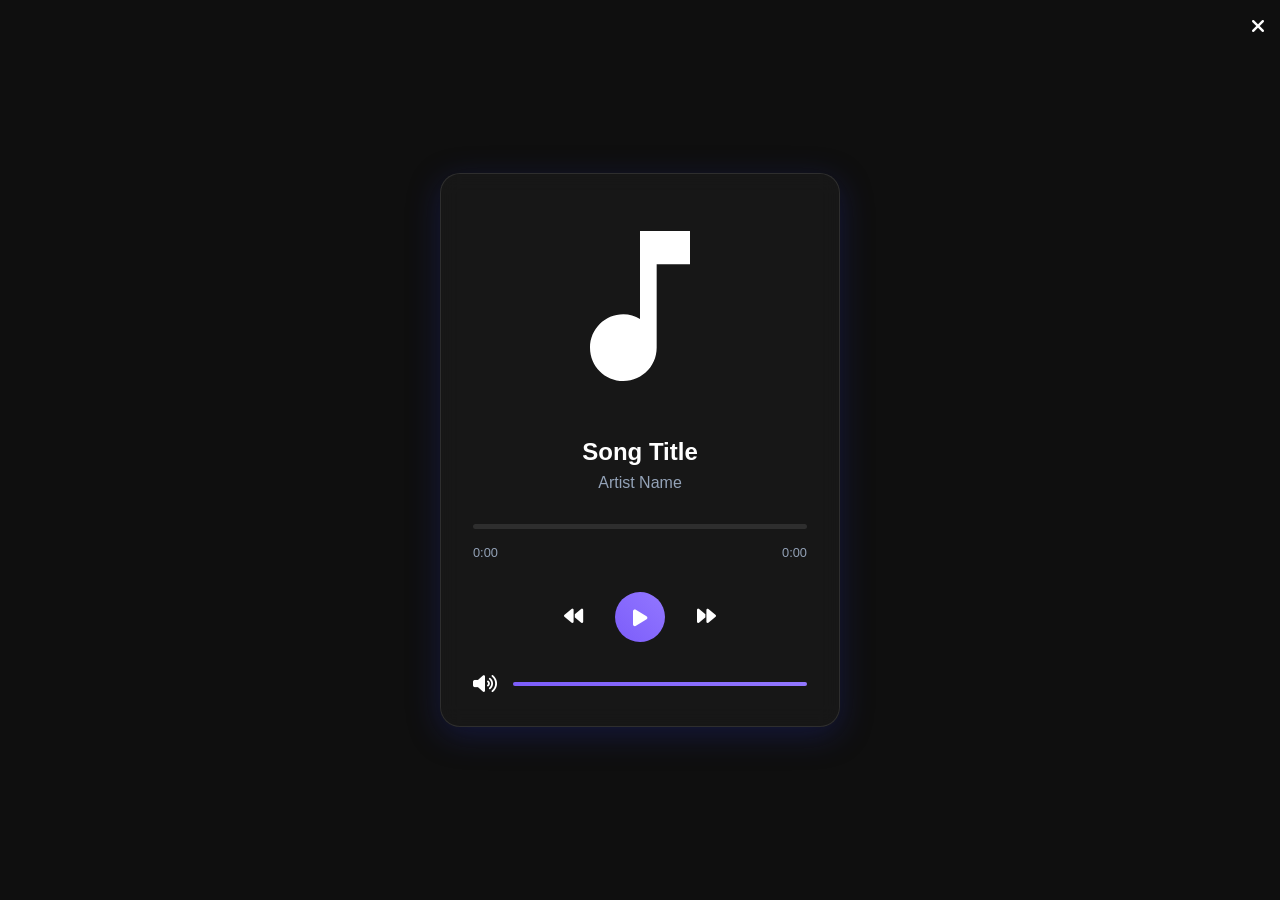
<file: player.html>
<!DOCTYPE html>
<html lang="en">
<head>
    <meta charset="UTF-8">
    <meta name="viewport" content="width=device-width, initial-scale=1.0">
    <title>Melodify - Player</title>
    <link rel="stylesheet" href="https://cdnjs.cloudflare.com/ajax/libs/font-awesome/6.0.0/css/all.min.css">
    <style>
        * {
            margin: 0;
            padding: 0;
            box-sizing: border-box;
        }

        body {
            font-family: Arial, sans-serif;
            background-color: #0f0f0f;
            color: #ffffff;
            display: flex;
            justify-content: center;
            align-items: center;
            min-height: 100vh;
            padding: 20px;
        }

        .player-container {
            width: 100%;
            max-width: 400px;
            background: rgba(26, 26, 26, 0.8);
            backdrop-filter: blur(10px);
            border-radius: 20px;
            padding: 2rem;
            box-shadow: 0 8px 32px 0 rgba(31, 38, 135, 0.37);
            border: 1px solid rgba(255, 255, 255, 0.1);
        }

        .song-thumbnail {
            width: 200px;
            height: 200px;
            border-radius: 15px;
            margin: 0 auto 2rem;
            display: block;
            object-fit: cover;
        }

        .song-info {
            text-align: center;
            margin-bottom: 2rem;
        }

        .song-title {
            font-size: 1.5rem;
            margin-bottom: 0.5rem;
            color: #ffffff;
        }

        .artist-name {
            font-size: 1rem;
            color: #94a3b8;
        }

        .progress-container {
            width: 100%;
            height: 5px;
            background: rgba(255, 255, 255, 0.1);
            border-radius: 5px;
            margin-bottom: 1rem;
            cursor: pointer;
            position: relative;
        }

        .progress-bar {
            height: 100%;
            background: linear-gradient(45deg, #7c5dfa, #9277ff);
            border-radius: 5px;
            width: 0%;
            transition: width 0.1s linear;
        }

        .time-info {
            display: flex;
            justify-content: space-between;
            font-size: 0.8rem;
            color: #94a3b8;
            margin-bottom: 2rem;
        }

        .controls {
            display: flex;
            justify-content: center;
            align-items: center;
            gap: 2rem;
            margin-bottom: 2rem;
        }

        .control-btn {
            background: none;
            border: none;
            color: #ffffff;
            cursor: pointer;
            transition: transform 0.2s;
        }

        .control-btn:hover {
            transform: scale(1.1);
        }

        .play-pause-btn {
            width: 50px;
            height: 50px;
            background: linear-gradient(45deg, #7c5dfa, #9277ff);
            border-radius: 50%;
            display: flex;
            align-items: center;
            justify-content: center;
            font-size: 1.2rem;
        }

        .previous-btn, .next-btn {
            font-size: 1.2rem;
        }

        .volume-control {
            display: flex;
            align-items: center;
            gap: 1rem;
        }

        .volume-slider {
            flex: 1;
            height: 4px;
            background: rgba(255, 255, 255, 0.1);
            border-radius: 2px;
            cursor: pointer;
            position: relative;
        }

        .volume-progress {
            height: 100%;
            background: linear-gradient(45deg, #7c5dfa, #9277ff);
            border-radius: 2px;
            width: 100%;
        }

        .volume-icon {
            color: #ffffff;
            font-size: 1.2rem;
        }

        .close-btn {
            position: absolute;
            top: 1rem;
            right: 1rem;
            background: none;
            border: none;
            color: #ffffff;
            cursor: pointer;
            font-size: 1.2rem;
            transition: transform 0.2s;
        }

        .close-btn:hover {
            transform: scale(1.1);
        }

        .error-message {
            position: fixed;
            top: 20px;
            right: 20px;
            background: rgba(255, 0, 0, 0.9);
            color: white;
            padding: 1rem 2rem;
            border-radius: 5px;
            animation: slideIn 0.3s ease-out;
            opacity: 0;
            transition: opacity 0.3s ease;
        }

        .error-message.visible {
            opacity: 1;
        }

        @keyframes slideIn {
            from {
                transform: translateX(100%);
                opacity: 0;
            }
            to {
                transform: translateX(0);
                opacity: 1;
            }
        }

        @media (max-width: 480px) {
            .player-container {
                padding: 1.5rem;
            }

            .song-thumbnail {
                width: 150px;
                height: 150px;
            }

            .song-title {
                font-size: 1.2rem;
            }

            .controls {
                gap: 1.5rem;
            }
        }
    </style>
</head>
<body>
    <button class="close-btn">
        <i class="fas fa-times"></i>
    </button>
    
    <div class="player-container">
        <img src="data:image/svg+xml,%3Csvg xmlns='http://www.w3.org/2000/svg' viewBox='0 0 24 24'%3E%3Cpath fill='%23ffffff' d='M12 3v10.55c-.59-.34-1.27-.55-2-.55-2.21 0-4 1.79-4 4s1.79 4 4 4 4-1.79 4-4V7h4V3h-6z'/%3E%3C/svg%3E" 
             alt="Music thumbnail" 
             class="song-thumbnail">
        
        <div class="song-info">
            <h2 class="song-title">Song Title</h2>
            <p class="artist-name">Artist Name</p>
        </div>
        
        <div class="progress-container">
            <div class="progress-bar"></div>
        </div>
        
        <div class="time-info">
            <span class="current-time">0:00</span>
            <span class="total-time">0:00</span>
        </div>
        
        <div class="controls">
            <button class="control-btn previous-btn">
                <i class="fas fa-backward"></i>
            </button>
            
            <button class="control-btn play-pause-btn">
                <i class="fas fa-play"></i>
            </button>
            
            <button class="control-btn next-btn">
                <i class="fas fa-forward"></i>
            </button>
        </div>
        
        <div class="volume-control">
            <i class="fas fa-volume-up volume-icon"></i>
            <div class="volume-slider">
                <div class="volume-progress"></div>
            </div>
        </div>
    </div>

    <script src="player.js"></script>
</body>
</html>
</file>
